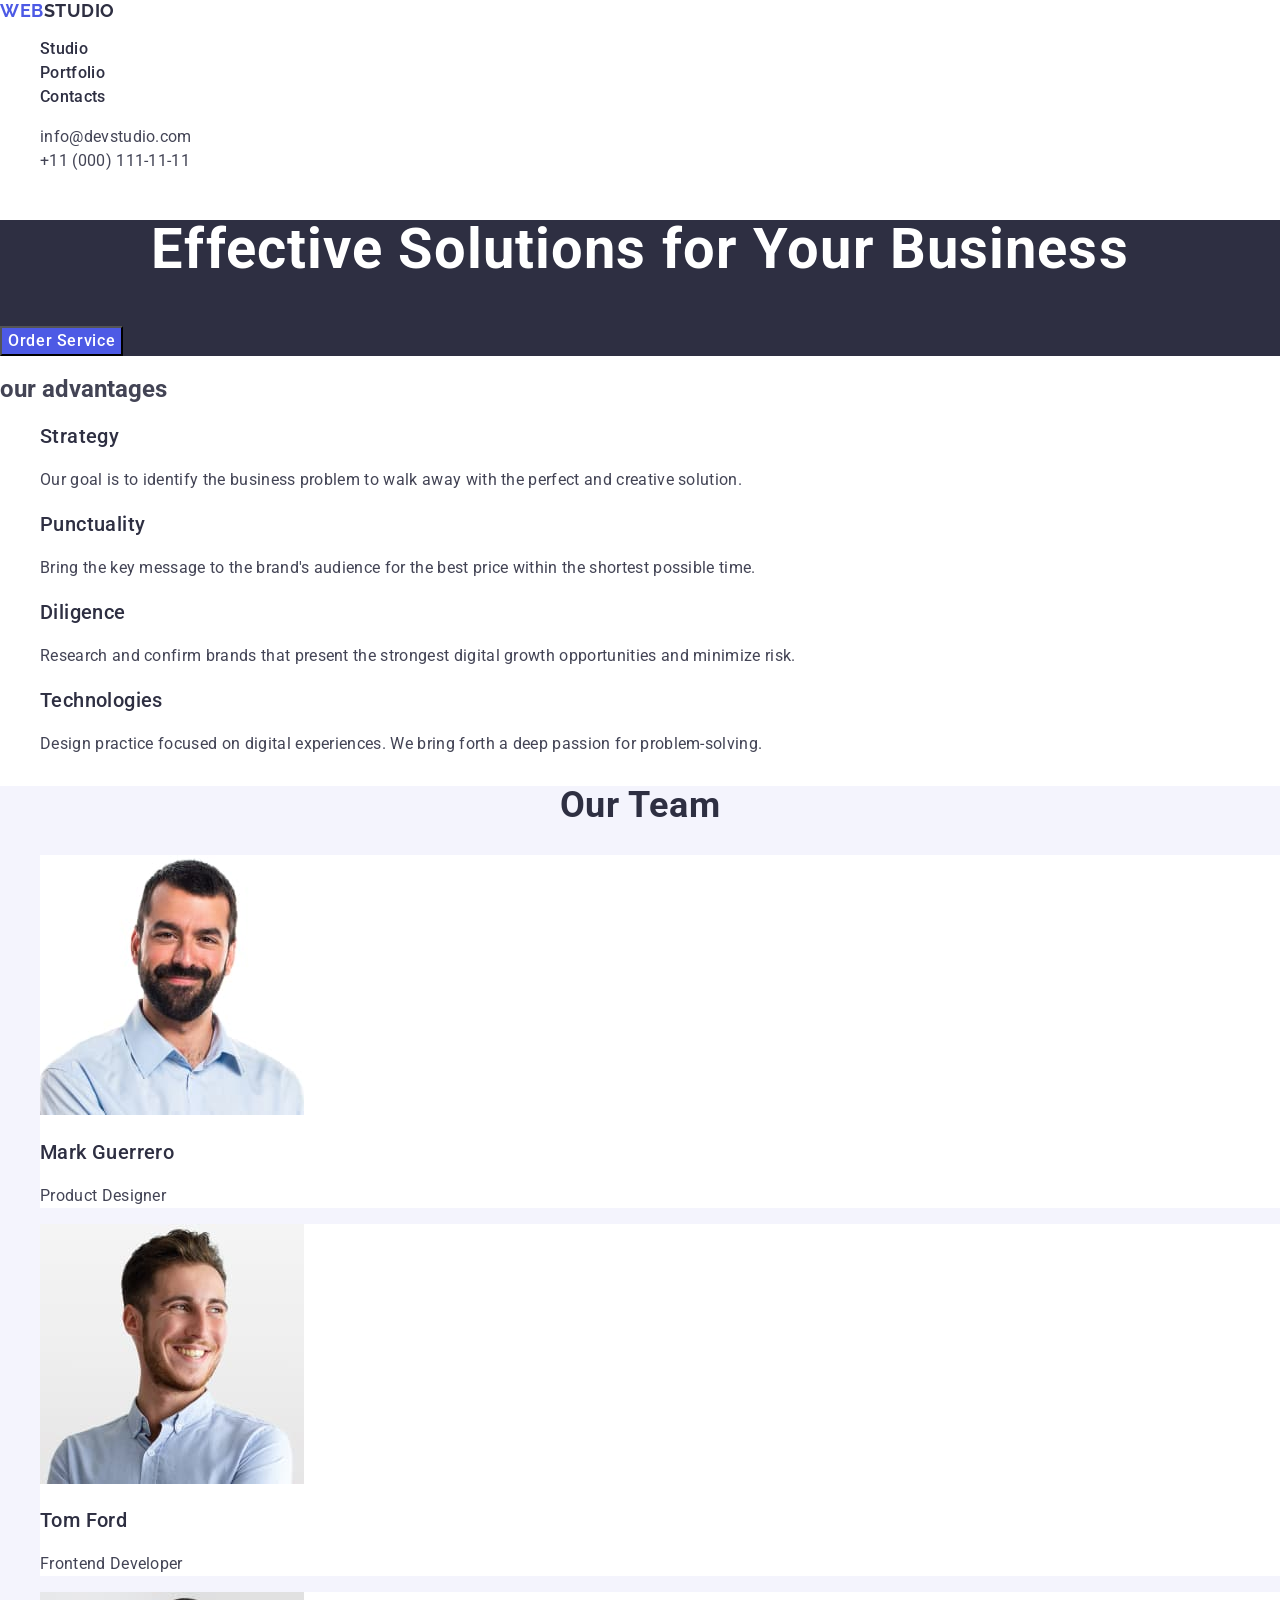
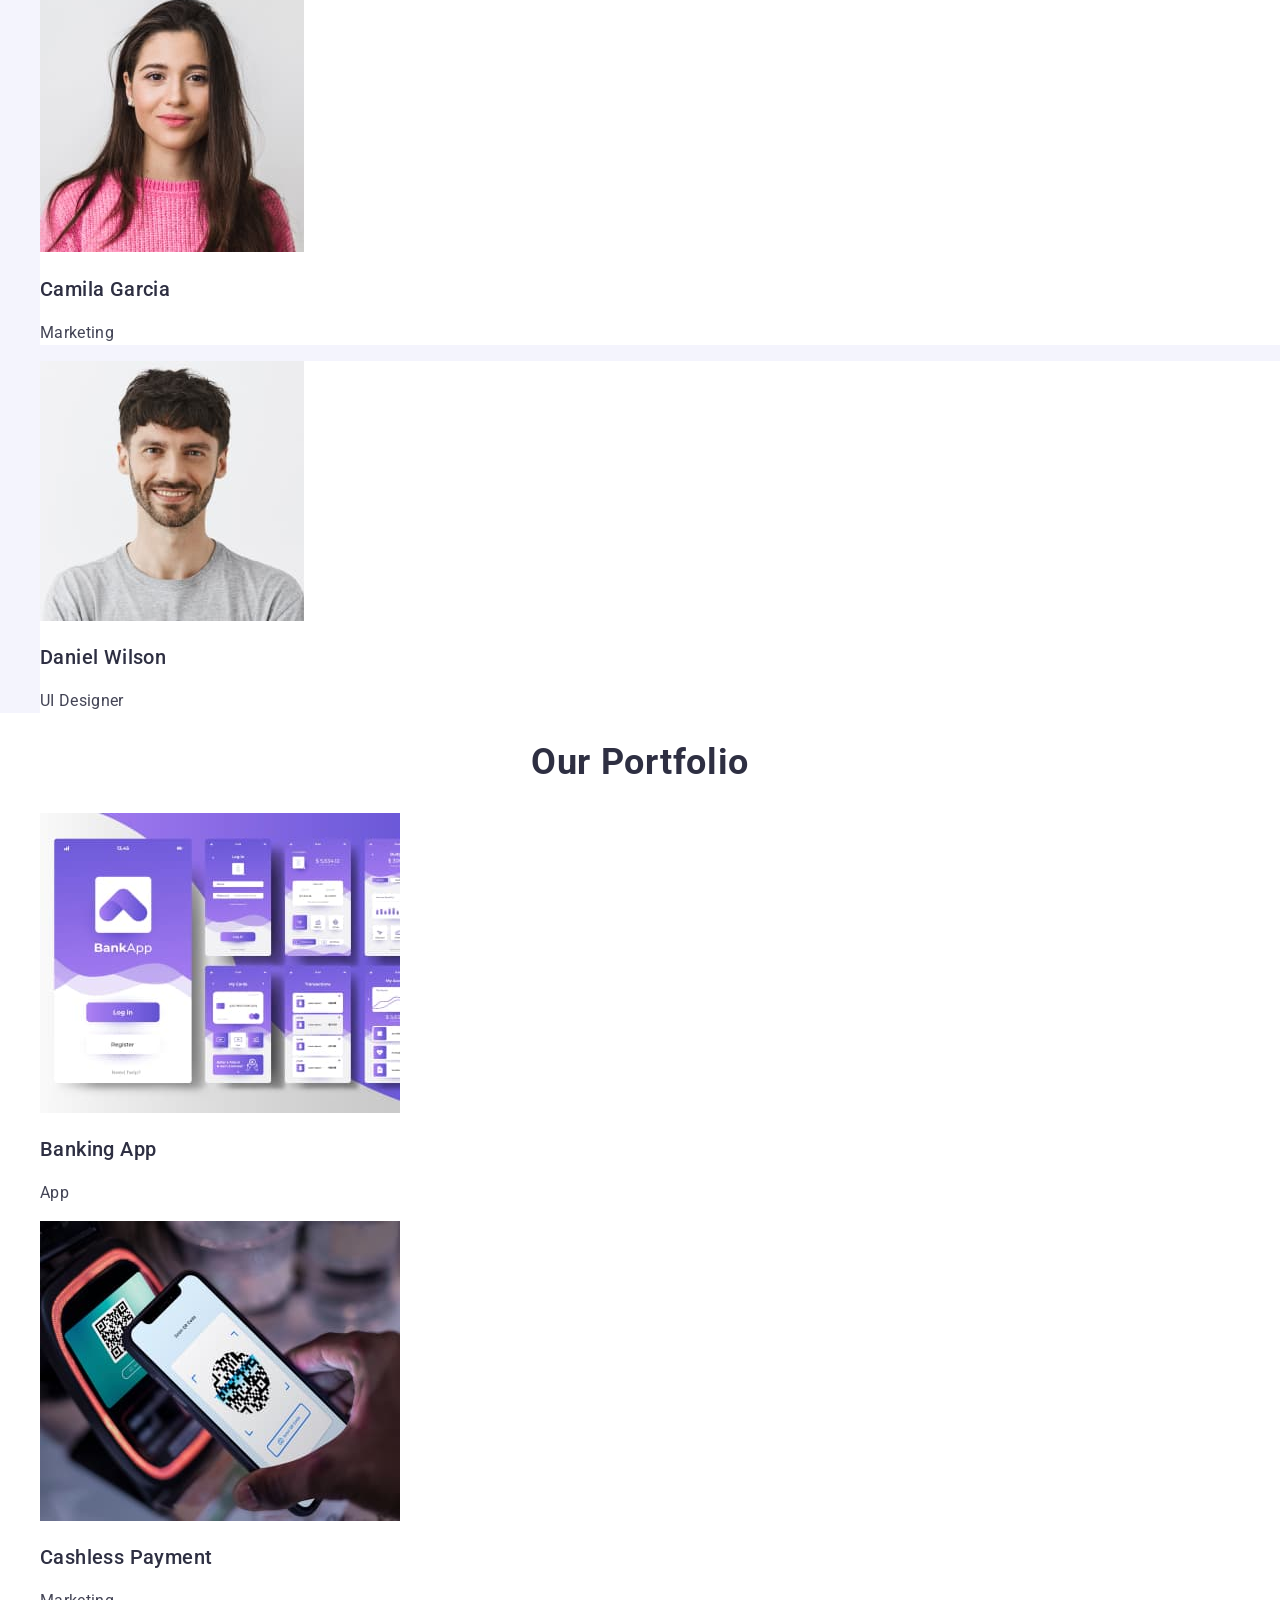
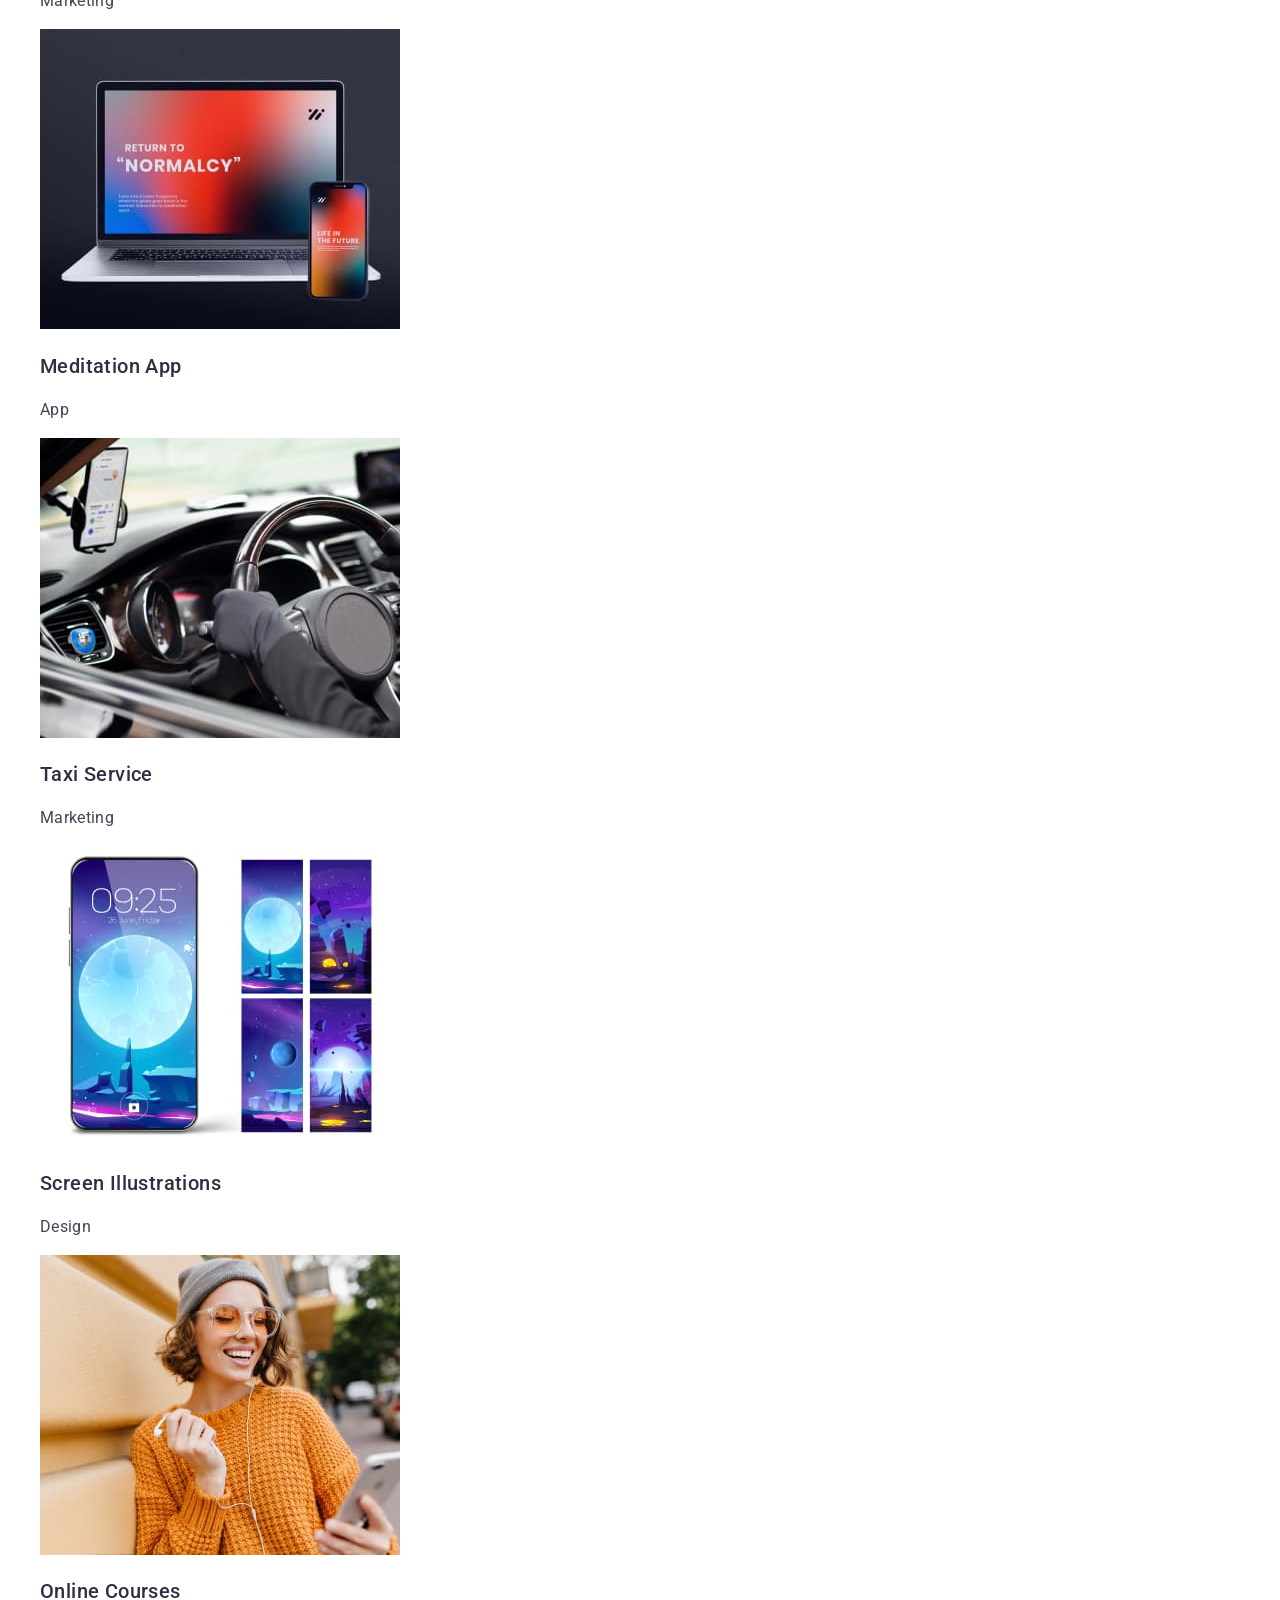
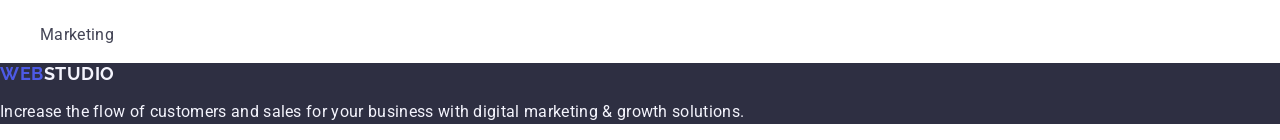
<file: index.html>
<!DOCTYPE html>
<html lang="en">

<head>
    <meta charset="UTF-8">
    <meta name="viewport" content="width=device-width, initial-scale=1.0">
    <title>Document</title>
    <link rel="preconnect" href="https://fonts.googleapis.com">
    <link rel="preconnect" href="https://fonts.gstatic.com" crossorigin>
    <link href="https://fonts.googleapis.com/css2?family=Raleway:wght@700&family=Roboto:wght@400;500;700&display=swap"
        rel="stylesheet">
    <link rel="stylesheet" href="https://cdnjs.cloudflare.com/ajax/libs/modern-normalize/2.0.0/modern-normalize.min.css"
        integrity="sha512-4xo8blKMVCiXpTaLzQSLSw3KFOVPWhm/TRtuPVc4WG6kUgjH6J03IBuG7JZPkcWMxJ5huwaBpOpnwYElP/m6wg=="
        crossorigin="anonymous" referrerpolicy="no-referrer" />
    <link rel="stylesheet" href="./css/styles.css">
</head>

<body>
    <header>
        <nav>
            <a class="logo" href="./index.html">Web<span class="logo-part">Studio</span></a>
            <ul>

                <li><a class="nav-link" href="./index.html">Studio</a></li>
                <li><a class="nav-link" href="">Portfolio</a></li>
                <li><a class="nav-link" href="">Contacts</a></li>
            </ul>
        </nav>
        <address class="address">
            <ul>
                <li><a class="address-link" href="mailto:info@devstudio.com">info@devstudio.com</a></li>
                <li><a class="address-link" href="tel:+110001111111">+11 (000) 111-11-11</a></li>

            </ul>



        </address>


    </header>
    <main>
        <section class="hero-section">
            <h1 class="hero-tittle">Effective Solutions
                for Your Business</h1>

            <button type="button" class="hero-btn">Order Service</button>
        </section>


        <section class="advantages">
            <h2 class="advantages-title">our advantages</h2>
            <ul class="advantages-list">

                <li class="advantages-list-item">
                    <h3 class="advantages-list-title">Strategy</h3>
                    <p class="advantages-txt">Our goal is to identify the business
                        problem to walk away with the perfect and creative solution.</p>
                </li>


                <li class="advantages-list-item">
                    <h3 class="advantages-list-title">Punctuality</h3>
                    <p class="advantages-txt">Bring the key message to the brand's audience for the best price within
                        the shortest possible
                        time.</p>
                </li>


                <li class="advantages-list-item">
                    <h3 class="advantages-list-title">Diligence</h3>
                    <p class="advantages-txt">Research and confirm brands that present the strongest digital growth
                        opportunities and minimize
                        risk.
                    </p>
                </li>


                <li class="advantages-list-item">
                    <h3 class="advantages-list-title">Technologies</h3>
                    <p class="advantages-txt">Design practice focused on digital experiences. We bring forth a deep
                        passion for
                        problem-solving.</p>
                </li>


            </ul>





        </section>
        <section class="team">
            <h2 class="team-title">Our Team</h2>
            <ul class="team-list">
                <li class="team-list-item">
                    <img src="./images/mark_guerrero.jpg" alt="member1" width="264">
                    <h3 class="team-sub-title">Mark Guerrero</h3>
                    <p class="team-sub-title-text">Product Designer</p>
                </li>
                <li class="team-list-item">
                    <img src="./images/tom_ford.jpg" alt="member2" width="264">
                    <h3 class="team-sub-title">Tom Ford</h3>
                    <p class="team-sub-title-text">Frontend Developer</p>
                </li>
                <li class="team-list-item">
                    <img src="./images/camila_garcia.jpg" alt="member3" width="264">
                    <h3 class="team-sub-title">Camila Garcia</h3>
                    <p class="team-sub-title-text">Marketing</p>
                </li>
                <li class="team-list-item">
                    <img src="./images/daniel_wilson.jpg" alt="member4" width="264">
                    <h3 class="team-sub-title">Daniel Wilson</h3>
                    <p class="team-sub-title-text">UI Designer</p>
                </li>
            </ul>
        </section>
        <section class="portfolio" id="portfolio">
            <h2 class="portfolio-title">Our Portfolio</h2>
            <ul class="portfolio-list">
                <li class="portfolio-item">
                    <img src="./images/portfolio/banking_app.jpg" alt="banking_app" width="360">
                    <h3 class="portfolio-sub-title">Banking App</h3>
                    <p class="portfolio-sub-title-text">App</p>
                </li>
                <li class="portfolio-item">
                    <img src="./images/portfolio/cashless_payment.jpg" alt="cashless_payment" width="360">
                    <h3 class="portfolio-sub-title">Cashless Payment</h3>
                    <p class="portfolio-sub-title-text">Marketing</p>
                </li>
                <li class="portfolio-item">
                    <img src="./images/portfolio/meditation_app.jpg" alt="meditation_app" width="360">
                    <h3 class="portfolio-sub-title">Meditation App</h3>
                    <p class="portfolio-sub-title-text">App</p>
                </li>
                <li class="portfolio-item">
                    <img src="./images/portfolio/taxi_service.jpg" alt="taxi_service" width="360">
                    <h3 class="portfolio-sub-title">Taxi Service</h3>
                    <p class="portfolio-sub-title-text">Marketing</p>
                </li>
                <li class="portfolio-item">
                    <img src="./images/portfolio/screen_illustrations.jpg" alt="screen_illustrations" width="360">
                    <h3 class="portfolio-sub-title">Screen Illustrations</h3>
                    <p class="portfolio-sub-title-text">Design</p>
                </li>
                <li class="portfolio-item">
                    <img src="./images/portfolio/online_courses.jpg" alt="online_courses" width="360">
                    <h3 class="portfolio-sub-title">Online Courses</h3>
                    <p class="portfolio-sub-title-text">Marketing</p>
                </li>
            </ul>
        </section>
    </main>

    <footer class="footer">
        <a class="logo" href="./index.html">Web<span class="logo-part-footer">Studio</span></a>
        <p class="footer-text">Increase the flow of customers and sales for your business with digital marketing &
            growth solutions.</p>
    </footer>
</body>


</html>
</file>
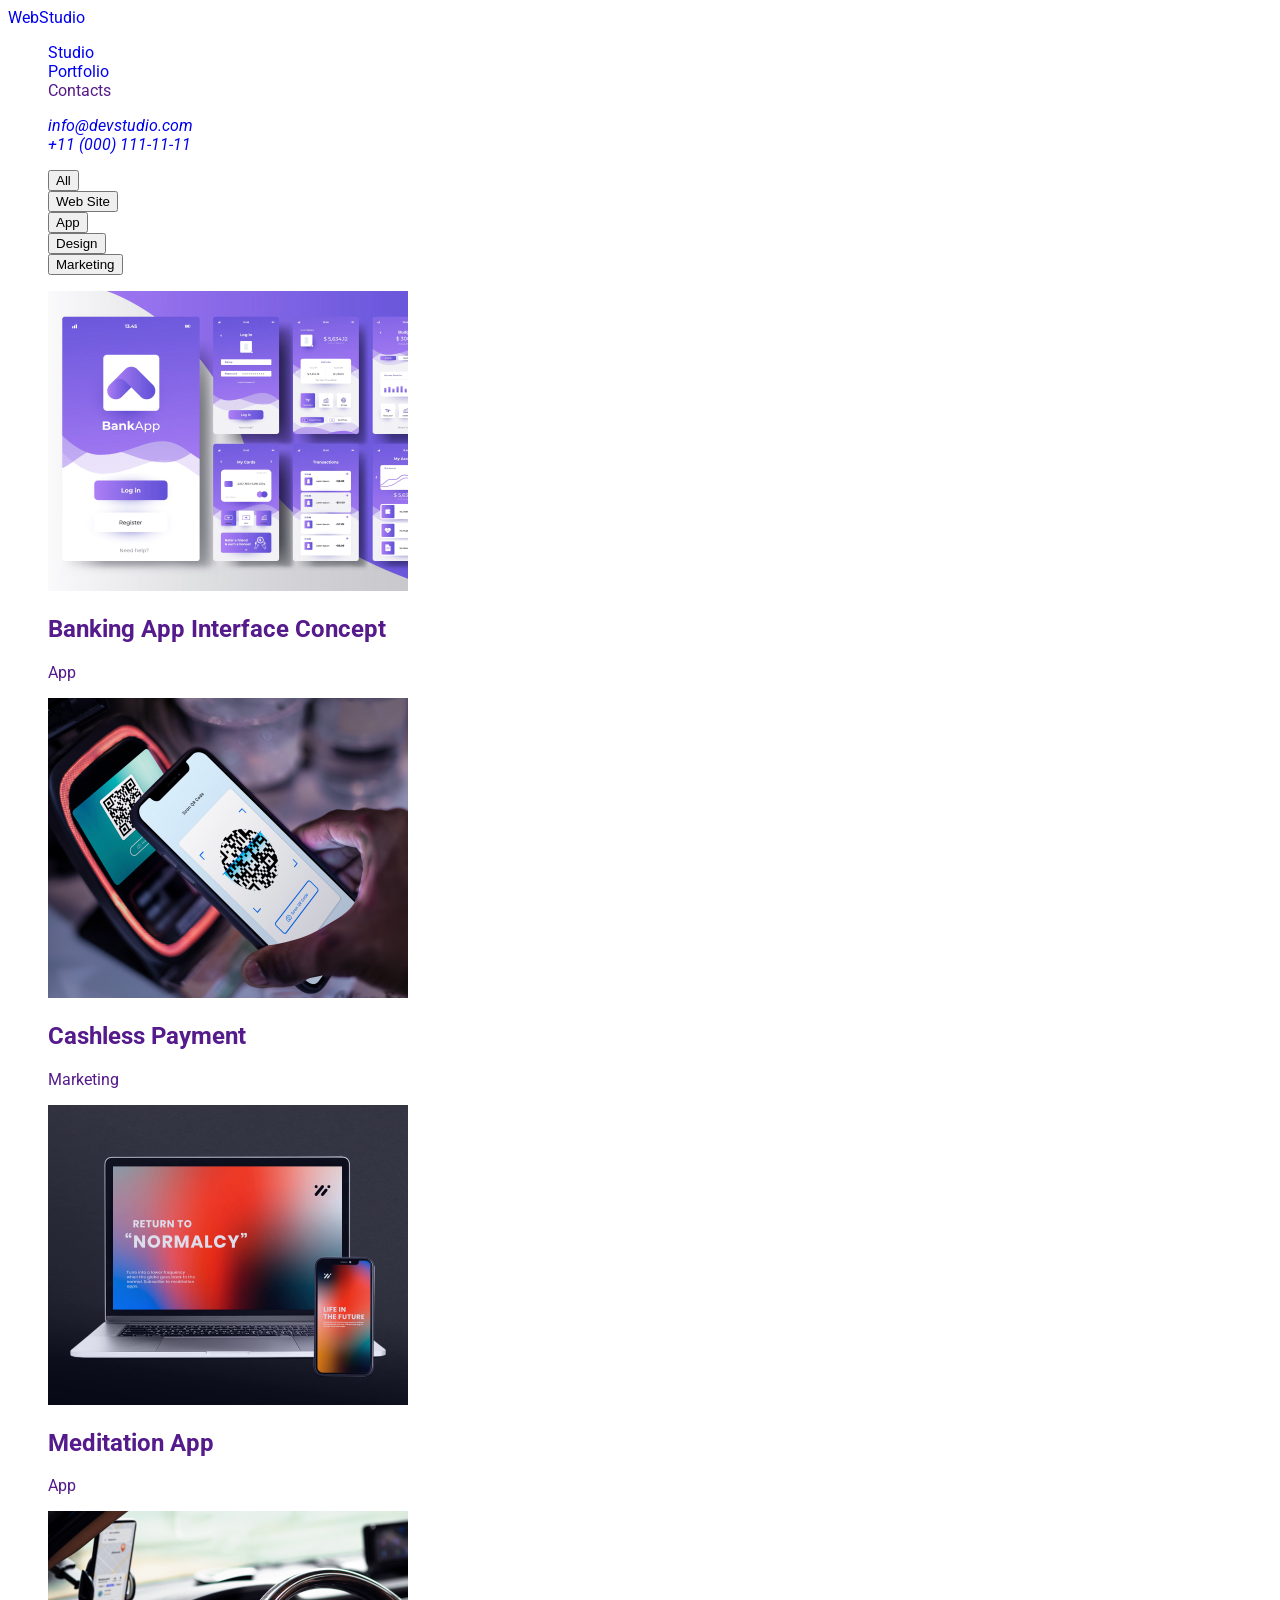
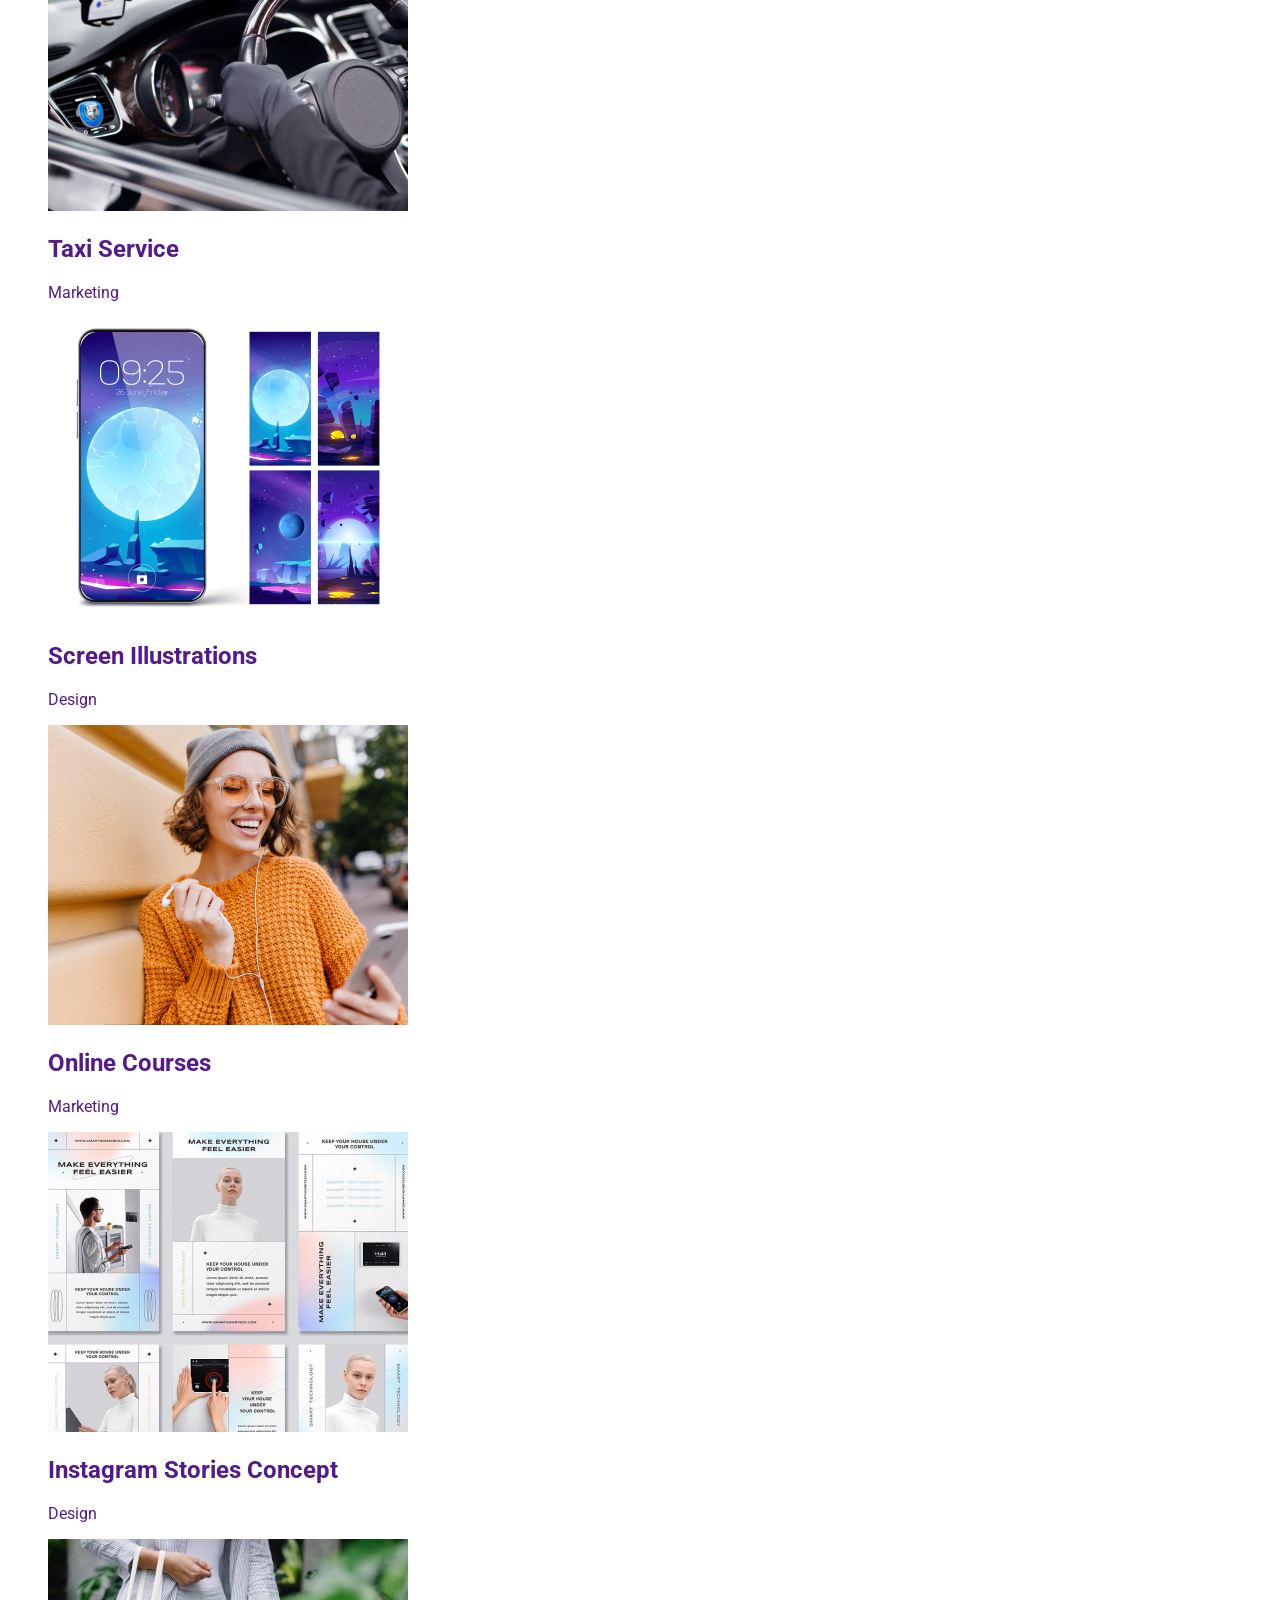
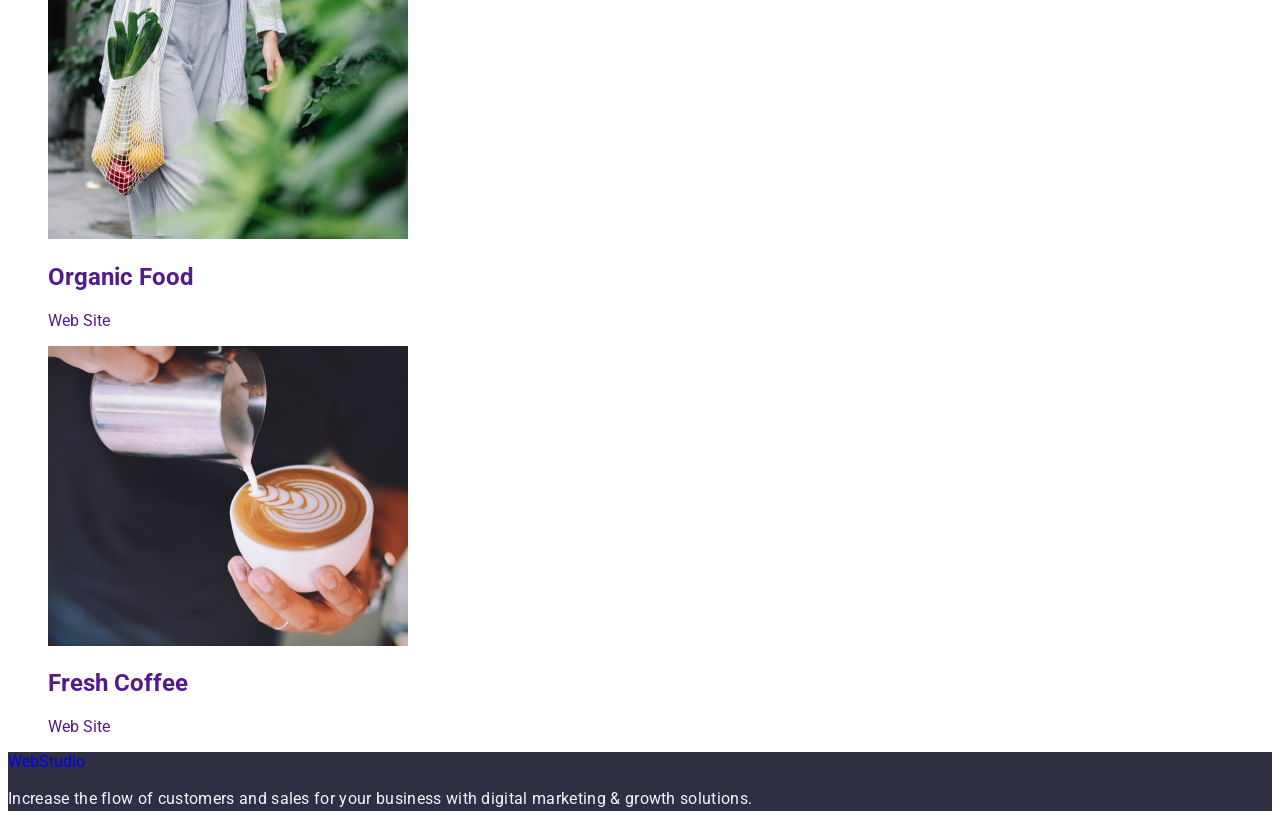
<file: portfolio.html>
<!DOCTYPE html>
<html lang="en">

<head>
    <meta charset="UTF-8">
    <meta http-equiv="X-UA-Compatible" content="IE=edge">
    <meta name="viewport" content="width=device-width, initial-scale=1.0">
    <title>portfolio</title>
    <link rel="preconnect" href="https://fonts.googleapis.com">
    <link rel="preconnect" href="https://fonts.gstatic.com" crossorigin>
    <link href="https://fonts.googleapis.com/css2?family=Raleway:wght@800&family=Roboto:wght@400;500;700&display=swap"
        rel="stylesheet">
    <link rel="stylesheet" href="./css/styles.css">
</head>

<body>
    <header class="header">
        <nav class="header-navigation">
            <a href="./index.html" class="header-logo link">Web<span class="header-logo-span-second">Studio</span></a>
            <ul class="header-list list">
                <li class="header-item"><a href="./index.html" class="header-link link">Studio</a></li>
                <li class="header-item"><a href="./portfolio.html" class="header-link link">Portfolio</a></li>
                <li class="header-item"><a href="" class="header-link link">Contacts</a></li>
            </ul>
        </nav>
        <!-- contact -->
        <address class="header-adress">
            <ul class="list">
                <li><a href="mailto:info@devstudio.com" class="header-mail link">info@devstudio.com</a></li>
                <li><a href="tel:+110001111111" class="header-tel link">+11 (000) 111-11-11</a></li>
            </ul>
        </address>
    </header>
    <main>
        <!-- hero section -->
        <section class="hero-portfolio">
            <h1 hidden class="visually-hiddene">filters</h1>
            <ul class="hero-list list">
                <li><button class="btn" type="button">All</button></li>
                <li><button class="btn" type="button">Web Site</button></li>
                <li><button class="btn" type="button">App</button></li>
                <li><button class="btn" type="button">Design</button></li>
                <li><button class="btn" type="button">Marketing</button></li>
            </ul>

            <!-- section portfolio  -->

            <h2 class="title" hidden>portfolio</h2>
            <ul class="portfolio-list list">
                <li class="portfoilio-item">
                    <a class="porfolio-item-link link" href="">
                        <img src="./images/img-portfolio/banking-app.jpg" alt="interfase app" width="360" height="300">
                        <h2 class="
                        porfolio-headline">Banking App Interface Concept</h2>
                        <p class="portfolio-headline-text">App</p>
                    </a>
                </li>

                <li class="portfoilio-item">
                    <a class="porfolio-item-link link" href="">
                        <img src="./images/img-portfolio/cashless-payment.jpg" alt="touchless payment" width="360"
                            height="300">
                        <h2 class="
                        porfolio-headline">Cashless Payment</h2>
                        <p class="portfolio-headline-text">Marketing</p>
                    </a>
                </li>

                <li class="portfoilio-item">
                    <a class="porfolio-item-link link" href="">
                        <img src="./images/img-portfolio/neditation-app.jpg" alt="laptop and phone" width="360"
                            height="300">
                        <h2 class="
                        porfolio-headline">Meditation App</h2>
                        <p class="portfolio-headline-text">App</p>
                    </a>
                </li>

                <li class="portfoilio-item">
                    <a class="porfolio-item-link link" href="">
                        <img src="./images/img-portfolio/taxi-service.jpg" alt="the interior of the car" width="360"
                            height="300">
                        <h2 class="
                        porfolio-headline">Taxi Service</h2>
                        <p class="portfolio-headline-text">Marketing</p>
                    </a>
                </li>

                <li class="portfoilio-item">
                    <a class="porfolio-item-link link" href="">
                        <img src="./images/img-portfolio/screen-illustrations.jpg" alt="phone screen" width="360"
                            height="300">
                        <h2 class="
                        porfolio-headline">Screen Illustrations</h2>
                        <p class="portfolio-headline-text">Design</p>
                    </a>
                </li>

                <li class="portfoilio-item">
                    <a class="porfolio-item-link link" href="">
                        <img src="./images/img-portfolio/online-courses.jpg" alt="happy girl" width="360" height="300">
                        <h2 class="
                        porfolio-headline">Online Courses</h2>
                        <p class="portfolio-headline-text">Marketing</p>
                    </a>
                </li>

                <li>
                    <a class="porfolio-item-link link" href="">
                        <img src="./images/img-portfolio/instagram-stories.jpg" alt="list of offers" width="360"
                            height="300">
                        <h2 class="
                        porfolio-headline">Instagram Stories Concept</h2>
                        <p class="portfolio-headline-text">Design</p>
                    </a>
                </li>

                <li class="portfoilio-item">
                    <a class="porfolio-item-link link" href="">
                        <img src="./images/img-portfolio/organic-food.jpg" alt="vegetables" width="360" height="300">
                        <h2 class="
                        porfolio-headline">Organic Food</h2>
                        <p class="portfolio-headline-text">Web Site</p>
                    </a>
                </li>

                <li class="portfoilio-item">
                    <a class="porfolio-item-link link" href="">
                        <img src="./images/img-portfolio/fresh-coffee.jpg" alt="cup of coffee" width="360" height="300">
                        <h2 class="
                        porfolio-headline">Fresh Coffee</h2>
                        <p class="portfolio-headline-text">Web Site</p>

                    </a>
                </li>
            </ul>
        </section>

    </main>
    <!-- footer -->
    <footer class="footer">

        <a href="./index.html" class="footer-logo link">Web<span class="footer-logo-span-second ">Studio</span></a>
        <p class="footer-text">Increase the flow of customers and sales for your business with digital marketing &
            growth solutions.
        </p>
    </footer>
</body>


</html>
</file>
<file: css/styles.css>
body {
  font-family: "Roboto", sans-serif;
  color: #434455;
  background-color: #fff;
}
a {
  text-decoration: none;
}
ol,
ul {
  list-style: none;
}
button {
  cursor: pointer;
}

/* ---------------header--------------- */
.logo {
  font-family: "Raleway", sans-serif;
  font-weight: 700;
  font-size: 18px;
  line-height: 1.17;
  letter-spacing: 0.03em;
  text-transform: uppercase;
  color: #4d5ae5;
}
.logo-part {
  color: #2e2f42;
}
.nav-link {
  font-family: "Roboto", sans-serif;
  font-weight: 500;
  font-size: 16px;
  line-height: 1.5;
  letter-spacing: 0.02em;
  color: #2e2f42;
}
.nav-link:hover,
.nav-link:focus {
  color: #404bbf;
}

.address {
  font-style: normal;
}
.address:hover,
.address:focus {
  color: #404bbf;
}
.address-link {
  font-size: 16px;
  line-height: 1.5;
  letter-spacing: 0.02em;
  color: #434455;
}
.address-link:hover,
.address-link:focus {
  color: #404bbf;
}
/* ---------------//header--------------- */
/* ---------------hero--------------- */
.hero-section {
  background-color: #2e2f42;
}
.hero-tittle {
  font-size: 56px;
  line-height: 1.07;
  letter-spacing: 0.02em;
  text-align: center;
  color: #fff;
}
.hero-btn {
  font-family: "Roboto", sans-serif;
  font-weight: 500;
  font-size: 16px;
  line-height: 1.5;
  letter-spacing: 0.04em;
  color: #fff;
  background-color: #4d5ae5;
}
.hero-btn:hover,
.hero-btn:focus {
  background-color: #404bbf;
}
/* ---------------//hero--------------- */
/* ---------------advantages--------------- */
.advantages {
}
.advantages-title {
}
.advantages-list {
}
.advantages-list-item {
}
.advantages-list-title {
  font-weight: 500;
  font-size: 20px;
  line-height: 1.2;
  letter-spacing: 0.02em;
  color: #2e2f42;
}
.advantages-txt {
  font-size: 16px;
  line-height: 1.5;
  letter-spacing: 0.02em;
  color: #434455;
}
/* ---------------//advantages--------------- */
/* ---------------team--------------- */
.team {
  background-color: #f4f4fd;
}
.team-title {
  font-size: 36px;
  line-height: 1.11;
  letter-spacing: 0.02em;
  text-transform: capitalize;
  text-align: center;
  color: #2e2f42;
}
.team-list {
}
.team-list-item {
  background-color: #ffffff;
}
.team-sub-title {
  font-weight: 500;
  font-size: 20px;
  line-height: 1.2;
  letter-spacing: 0.02em;
  color: #2e2f42;
}
.team-sub-title-text {
  font-size: 16px;
  line-height: 1.5;
  letter-spacing: 0.02em;
  color: #434455;
}
/* ---------------//team--------------- */
/* ---------------portfolio--------------- */
.portfolio {
}
.portfolio-title {
  font-size: 36px;
  line-height: 1.11;
  letter-spacing: 0.02em;
  text-transform: capitalize;
  text-align: center;
  color: #2e2f42;
}
.portfolio-list {
}
.portfolio-item {
}
.portfolio-sub-title {
  font-weight: 500;
  font-size: 20px;
  line-height: 1.2;
  letter-spacing: 0.02em;
  color: #2e2f42;
}
.portfolio-sub-title-text {
  font-size: 16px;
  line-height: 1.5;
  letter-spacing: 0.02em;
  color: #434455;
}
/* ---------------//portfolio--------------- */
/* ---------------footer--------------- */
.footer {
  background-color: #2e2f42;
}
.logo-part-footer {
  color: #f4f4fd;
}
.footer-text {
  line-height: 1.5;
  letter-spacing: 0.02em;
  color: #f4f4fd;
}
/* ---------------//footer--------------- */
</file>
